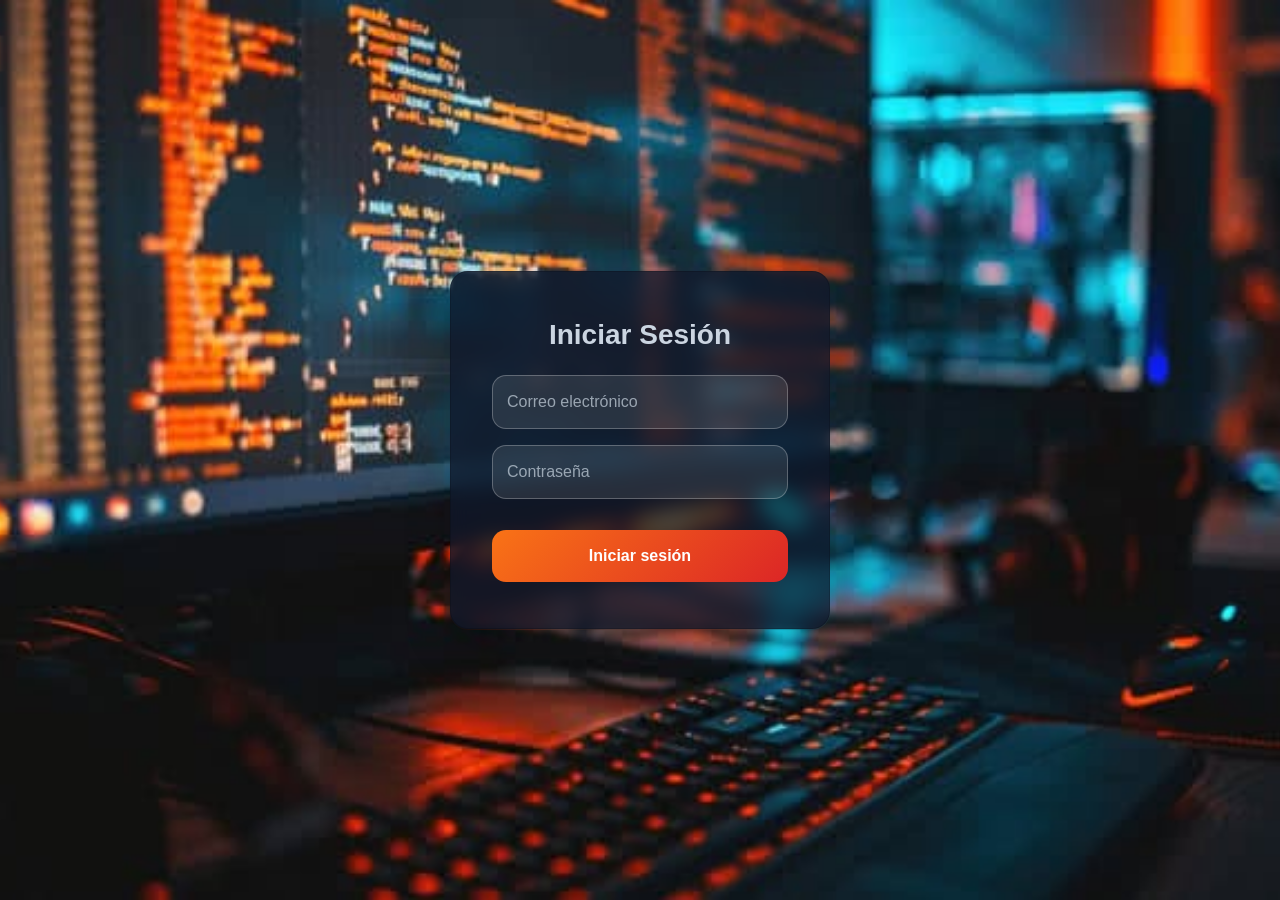
<file: index.html>
<!DOCTYPE html>
<html lang="es">

<head>
    <meta charset="UTF-8">
    <meta name="viewport" content="width=device-width, initial-scale=1.0">
    <title>Login</title>

    <!-- Utilice Bootstrap  -->
    <link href="https://cdn.jsdelivr.net/npm/bootstrap@5.3.2/dist/css/bootstrap.min.css" rel="stylesheet">


    <link rel="stylesheet" href="../styles.css/index.Css">
</head>

<body>

    <div class="container d-flex justify-content-center align-items-center min-vh-100">
        <div class="card login-card shadow-lg">
            <div class="card-body">
                <h3 class="text-center mb-4">Iniciar Sesión</h3>

                <form>
                    <div class="mb-3">
                        <input type="email" class="form-control" placeholder="Correo electrónico" required>
                    </div>

                    <div class="mb-3">
                        <input type="password" class="form-control" placeholder="Contraseña" required>
                    </div>


                    <a href="Html/Principal.html" class="btn btn-primary w-100">
                        Iniciar sesión
                    </a>
                </form>
            </div>
        </div>
    </div>

</body>

</html>
</file>
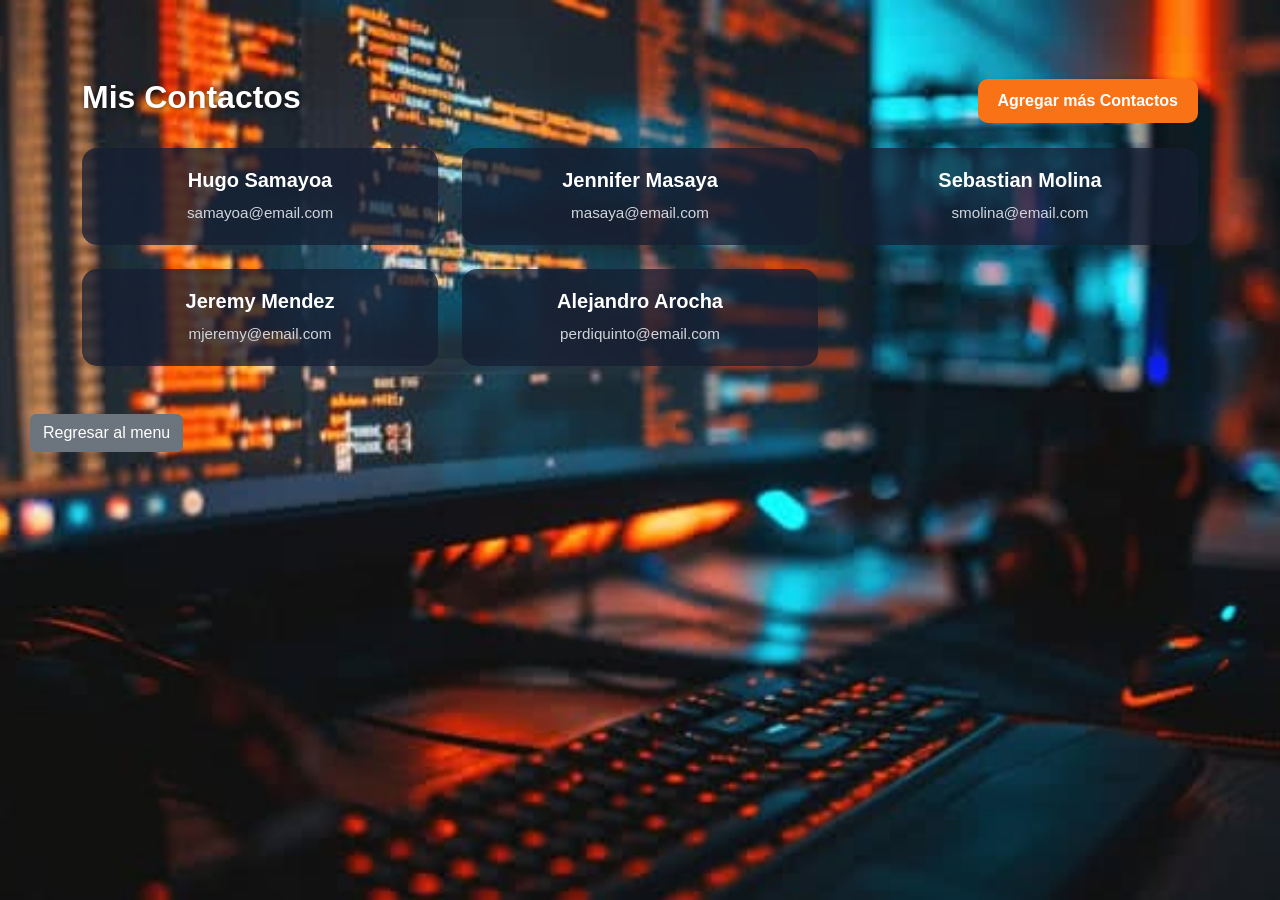
<file: Html/Contactos.html>
<!DOCTYPE html>
<html lang="es">

<head>
    <meta charset="UTF-8">
    <meta name="viewport" content="width=device-width, initial-scale=1.0">
    <title>Contactos</title>


    <link href="https://cdn.jsdelivr.net/npm/bootstrap@5.3.2/dist/css/bootstrap.min.css" rel="stylesheet">


    <link rel="stylesheet" href="../styles.css/Contactos.Css">


    <div class="container py-5">

        <div class="d-flex justify-content-between align-items-center mb-4">
            <h2>Mis Contactos</h2>
            <a href="NuevoContacto.html" class="btn btn-warning">Agregar más Contactos</a>
        </div>


        <div class="row g-4">

            <div class="col-12 col-sm-6 col-md-4">
                <div class="contact-card">
                    <h5>Hugo Samayoa</h5>
                    <p>samayoa@email.com</p>
                </div>
            </div>


            <div class="col-12 col-sm-6 col-md-4">
                <div class="contact-card">
                    <h5>Jennifer Masaya</h5>
                    <p>masaya@email.com</p>
                </div>
            </div>


            <div class="col-12 col-sm-6 col-md-4">
                <div class="contact-card">
                    <h5>Sebastian Molina</h5>
                    <p>smolina@email.com</p>
                </div>
            </div>


            <div class="col-12 col-sm-6 col-md-4">
                <div class="contact-card">
                    <h5>Jeremy Mendez</h5>
                    <p>mjeremy@email.com</p>
                </div>
            </div>


            <div class="col-12 col-sm-6 col-md-4">
                <div class="contact-card">
                    <h5>Alejandro Arocha</h5>
                    <p>perdiquinto@email.com</p>
                </div>
            </div>
        </div>

    </div>
    <a href="Principal.html" class="btn btn-secondary">Regresar al menu</a>
    </body>

</html>
</file>
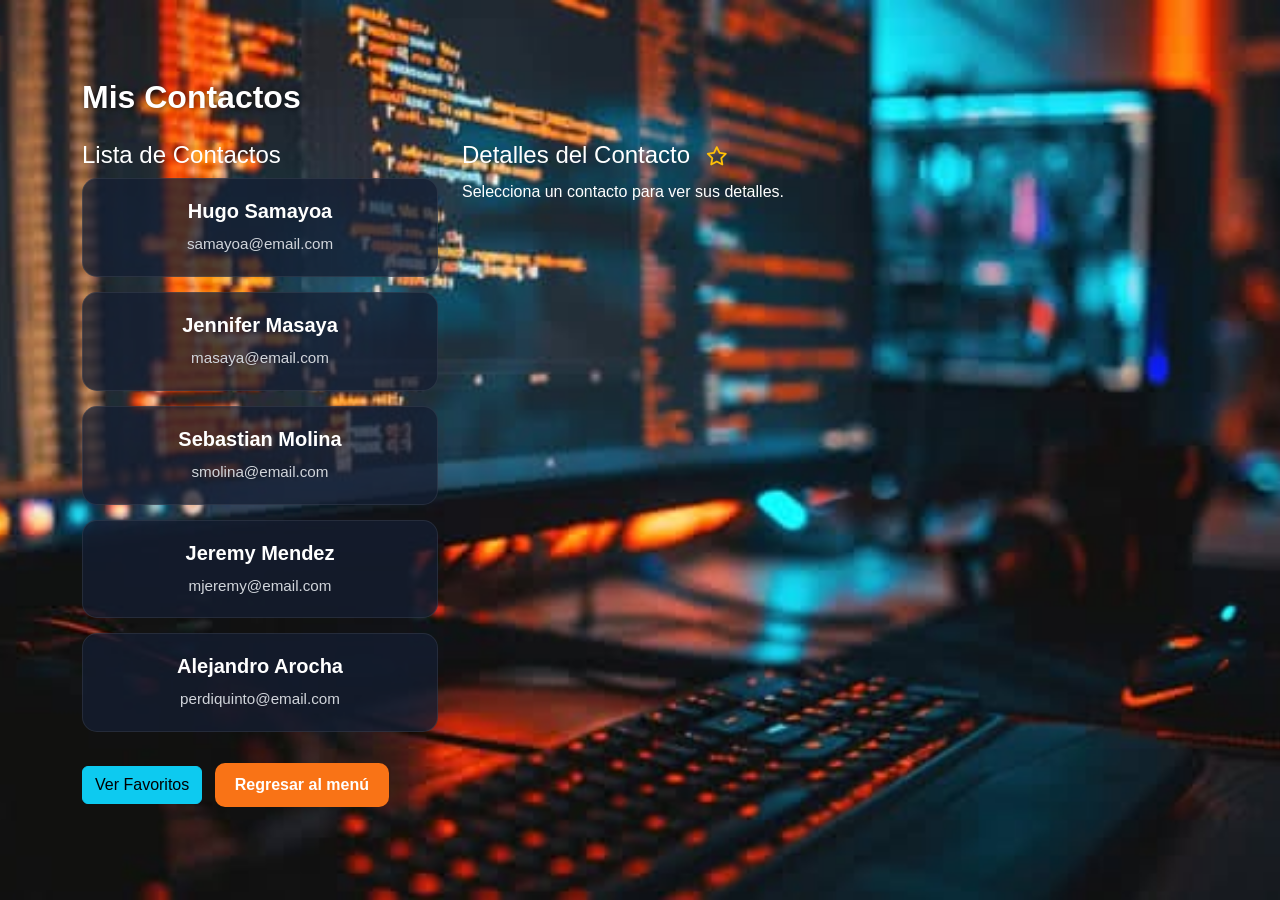
<file: Html/DetallesContacto.html>
<!DOCTYPE html>
<html lang="es">

<head>
    <meta charset="UTF-8">
    <meta name="viewport" content="width=device-width, initial-scale=1.0">
    <title>Detalles del Contacto</title>

    <link href="https://cdn.jsdelivr.net/npm/bootstrap@5.3.2/dist/css/bootstrap.min.css" rel="stylesheet">
    <link rel="stylesheet" href="../styles.css/DetallesContacto.Css">
    <!-- Icono para la estrella para poder poner favoritos a los contactos -->
    <link rel="stylesheet" href="https://cdnjs.cloudflare.com/ajax/libs/font-awesome/6.0.0-beta3/css/all.min.css">
</head>

<body>

    <div class="container py-5">
        <h2>Mis Contactos</h2>
        <div class="row">
            <div class="col-md-4">
                <h4>Lista de Contactos</h4>
                <div id="contact-list"></div>
            </div>
            <div class="col-md-8">
                <h4>
                    Detalles del Contacto
                    <button id="favorite-btn" class="btn btn-link text-warning p-0 ms-2" style="font-size: 1.2rem;">
                        <i class="far fa-star"></i>
                    </button>
                </h4>
                <div id="contact-details">
                    <p>Selecciona un contacto para ver sus detalles.</p>
                </div>
            </div>
        </div>

        <div class="mt-3">
            <a href="Favoritos.html" class="btn btn-info me-2">Ver Favoritos</a>
            <a href="Principal.html" class="btn btn-warning">Regresar al menú</a>
        </div>
    </div>

    <script src="../Js/Script.js"></script>
</body>

</html>
</file>
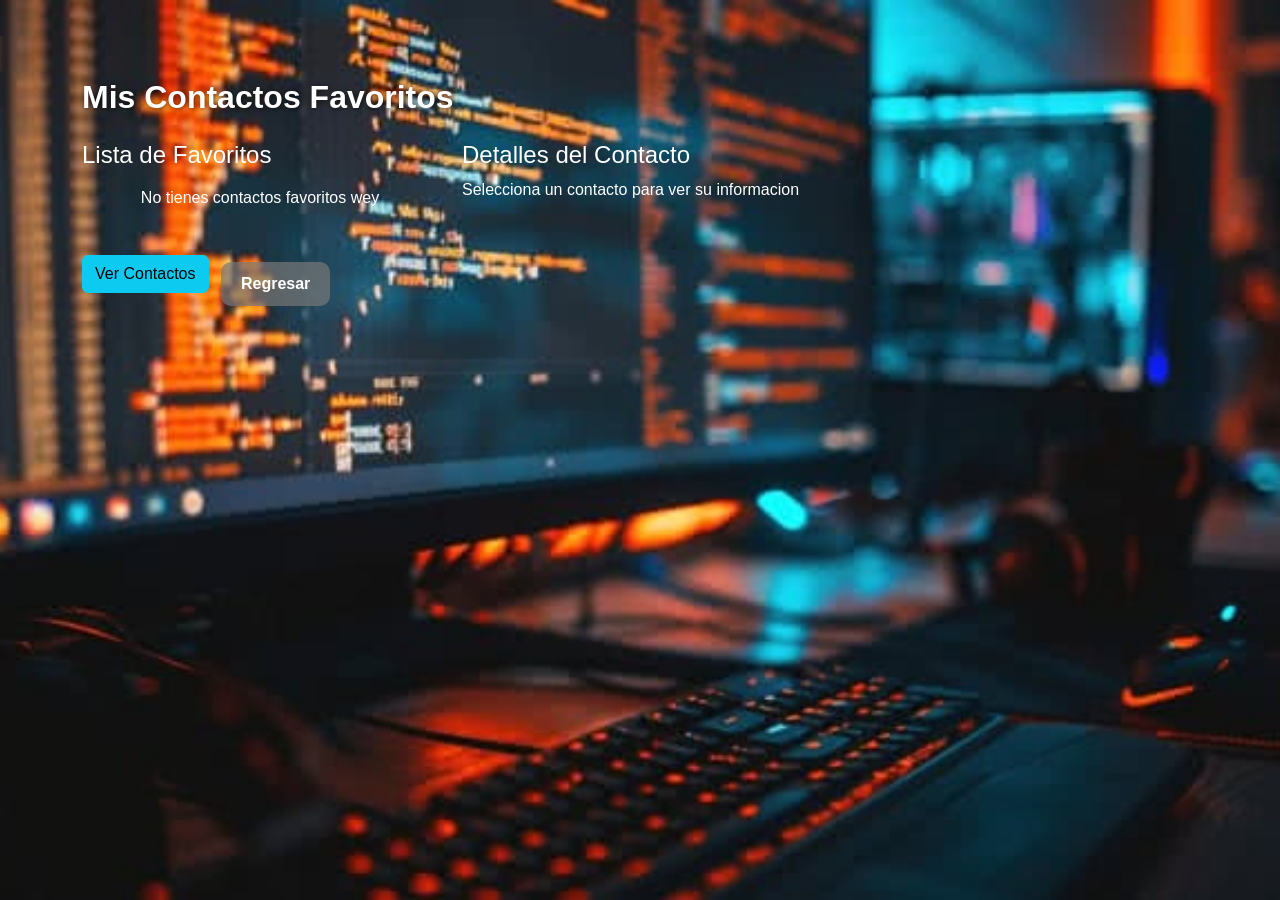
<file: Html/Favoritos.html>
<!DOCTYPE html>
<html lang="es">

<head>
    <meta charset="UTF-8">
    <meta name="viewport" content="width=device-width, initial-scale=1.0">
    <title>Mis Favoritos</title>
    <link href="https://cdn.jsdelivr.net/npm/bootstrap@5.3.2/dist/css/bootstrap.min.css" rel="stylesheet">
    <link rel="stylesheet" href="../styles.css/DetallesContacto.Css">
    <link rel="stylesheet" href="https://cdnjs.cloudflare.com/ajax/libs/font-awesome/6.0.0-beta3/css/all.min.css">
</head>

<body>
    <div class="container py-5">
        <h2>Mis Contactos Favoritos</h2>
        <div class="row">
            <div class="col-md-4">
                <h4>Lista de Favoritos</h4>
                <div id="favorites-list"></div>
            </div>
            <div class="col-md-8">
                <h4>Detalles del Contacto</h4>
                <div id="contact-details">
                    <p>Selecciona un contacto para ver su informacion</p>
                </div>
            </div>
        </div>
        <div class="mt-3">
            <a href="DetallesContacto.html" class="btn btn-info me-2">Ver Contactos</a>
            <a href="Principal.html" class="btn btn-secondary">Regresar</a>
        </div>
    </div>
    <script src="../Js/Script.js"></script>
</body>

</html>
</file>
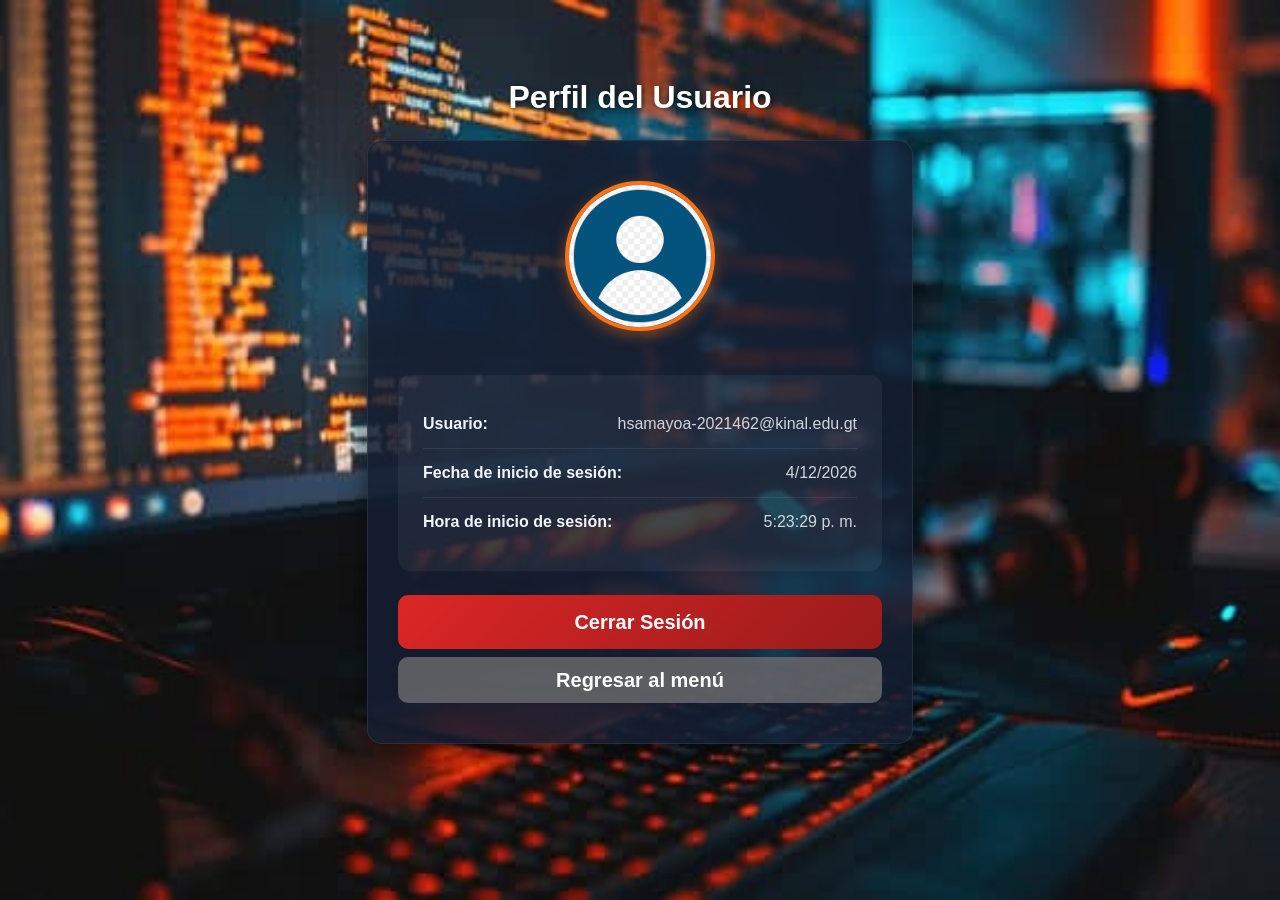
<file: Html/perfil.html>
<!DOCTYPE html>
<html lang="es">

<head>
    <meta charset="UTF-8">
    <meta name="viewport" content="width=device-width, initial-scale=1.0">
    <title>Perfil del Usuario</title>

    <link href="https://cdn.jsdelivr.net/npm/bootstrap@5.3.2/dist/css/bootstrap.min.css" rel="stylesheet">

    <link rel="stylesheet" href="../styles.css/perfil.css">
</head>

<body>

    <div class="container py-5">
        <h2 class="text-center mb-4">Perfil del Usuario</h2>

        <div class="row justify-content-center">
            <div class="col-12 col-md-8 col-lg-6">
                <div class="profile-card">
                    <div class="text-center mb-4">
                        <img id="profile-image" src="../Image/perfil.png" alt="Foto de perfil" class="profile-img">
                    </div>

                    <div class="profile-info">
                        <div class="info-item">
                            <strong>Usuario:</strong>
                            <span id="user-email">Cargando...</span>
                        </div>

                        <div class="info-item">
                            <strong>Fecha de inicio de sesión:</strong>
                            <span id="login-date">Cargando...</span>
                        </div>

                        <div class="info-item">
                            <strong>Hora de inicio de sesión:</strong>
                            <span id="login-time">Cargando...</span>
                        </div>
                    </div>

                    <div class="d-grid gap-2 mt-4">
                        <button id="logout-btn" class="btn btn-danger btn-lg">Cerrar Sesión</button>
                        <a href="Principal.html" class="btn btn-secondary btn-lg">Regresar al menú</a>
                    </div>
                </div>
            </div>
        </div>
    </div>

    <script src="../Js/perfil.js"></script>
</body>

</html>
</file>
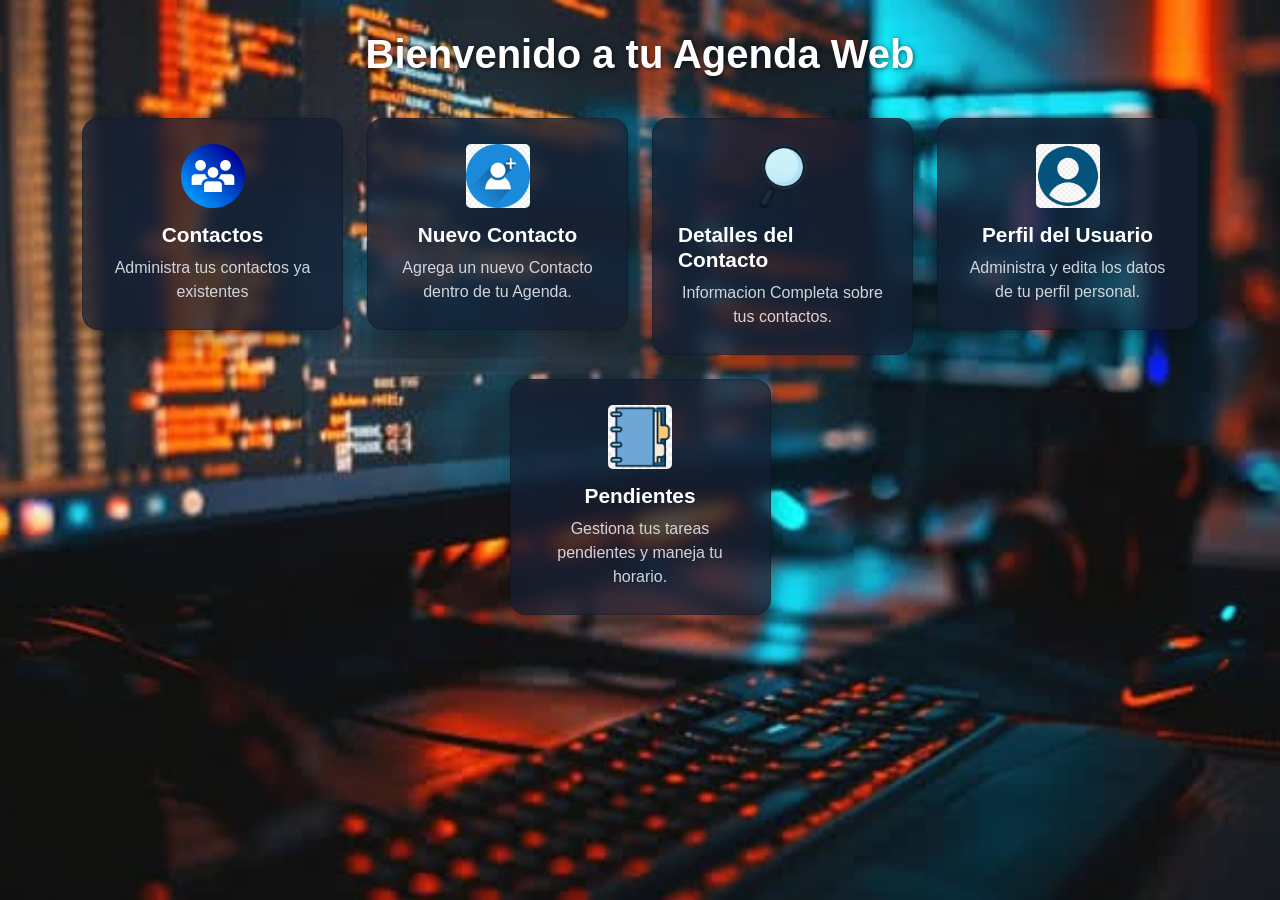
<file: Html/Principal.html>
<!DOCTYPE html>
<html lang="es">
<head>
    <meta charset="UTF-8" />
    <meta name="viewport" content="width=device-width, initial-scale=1" />
    <title>Página Principal - Agenda</title>

    <!-- Bootstrap -->
    <link href="https://cdn.jsdelivr.net/npm/bootstrap@5.3.0/dist/css/bootstrap.min.css" rel="stylesheet" />


    <link rel="stylesheet" href="../styles.css/Principal.Css">
</head>
<body>

    <h1>Bienvenido a tu Agenda Web</h1>

    <div class="container">
        <div class="row g-4 justify-content-center">

            <div class="col-12 col-sm-6 col-md-4 col-lg-3">
                <div class="card" onclick="location.href='contactos.html'">
                    <div class="card-body">
                        <img src="../Image/contactoapartado.png" alt="Contactos" class="card-img">
                        <h5 class="card-title">Contactos</h5>
                        <p class="card-text">Administra tus contactos ya existentes</p>
                    </div>
                </div>
            </div>

            <div class="col-12 col-sm-6 col-md-4 col-lg-3">
                <div class="card" onclick="location.href='NuevoContacto.html'">
                    <div class="card-body">
                        <img src="../Image/agregarContacto.png" alt="Contactos" class="card-img">
                        <h5 class="card-title">Nuevo Contacto</h5>
                        <p class="card-text">Agrega un nuevo Contacto dentro de tu Agenda.</p>
                    </div>
                </div>
            </div>

            <div class="col-12 col-sm-6 col-md-4 col-lg-3">
                <div class="card" onclick="location.href='DetallesContacto.html'">
                    <div class="card-body">
                        <img src="../Image/detallecontacto.png" alt="Contactos" class="card-img">
                        <h5 class="card-title">Detalles del Contacto</h5>
                        <p class="card-text">Informacion Completa sobre tus contactos.</p>
                    </div>
                </div>
            </div>

            <div class="col-12 col-sm-6 col-md-4 col-lg-3">
                <div class="card" onclick="location.href='perfil.html'">
                    <div class="card-body">
                        <img src="../Image/perfil.png" alt="Contactos" class="card-img">
                        <h5 class="card-title">Perfil del Usuario</h5>
                        <p class="card-text">Administra y edita los datos de tu perfil personal.</p>
                    </div>
                </div>
            </div>

            <div class="col-12 col-sm-6 col-md-4 col-lg-3">
                <div class="card" onclick="location.href='todo-list.html'">
                    <div class="card-body">
                        <img src="../Image/pendientesagenda.png" alt="Contactos" class="card-img">
                        <h5 class="card-title">Pendientes</h5>
                        <p class="card-text">Gestiona tus tareas pendientes y maneja tu horario.</p>
                    </div>
                </div>
            </div>

        </div>
    </div>

</body>
</html>
</file>
<file: styles.css/index.Css>
body {
    background-image: url("../Image/fondologin.jpg");
    background-size: cover;
    background-position: center;
    background-repeat: no-repeat;
    background-attachment: fixed;
    margin: 0;
    font-family: 'Segoe UI', Tahoma, Geneva, Verdana, sans-serif;
}


.login-card {
    width: 100%;
    max-width: 380px;
    border-radius: 18px;
    background: rgba(15, 23, 42, 0.75);
    backdrop-filter: blur(10px);
    -webkit-backdrop-filter: blur(10px);
    box-shadow: 0 15px 40px rgba(0, 0, 0, 0.6);
    padding: 30px 25px;
    color: #e0e7ff;
    animation: fadeIn 0.8s ease-in-out;
}


.login-card h3 {
    font-weight: 700;
    color: #cbd5e1;
    margin-bottom: 25px;
    text-align: center;
}


.form-control {
    background: rgba(255, 255, 255, 0.1);
    border: 1.5px solid rgba(255, 255, 255, 0.25);
    color: #e0e7ff;
    border-radius: 14px;
    padding: 14px;
    font-size: 1rem;
    transition: border-color 0.3s ease, background-color 0.3s ease;
}

.form-control::placeholder {
    color: rgba(203, 213, 225, 0.7);
}

.form-control:focus {
    background: rgba(255, 255, 255, 0.15);
    border-color: #f97316;
    box-shadow: 0 0 8px rgba(249, 115, 22, 0.6);
    color: #f0f9ff;
    outline: none;
}


.btn-primary {
    margin-top: 15px;
    border-radius: 14px;
    padding: 14px;
    font-weight: 600;
    background: linear-gradient(135deg, #f97316, #dc2626);
    border: none;
    color: white;
    font-size: 1rem;
    transition: background-color 0.3s ease, box-shadow 0.3s ease, transform 0.2s ease;
    cursor: pointer;
}

.btn-primary:hover {
    background: linear-gradient(135deg, #c2410c, #b91c1c);
    box-shadow: 0 10px 25px rgba(220, 38, 38, 0.7);
    transform: translateY(-2px);
}


@keyframes fadeIn {
    from {
        opacity: 0;
        transform: translateY(20px);
    }

    to {
        opacity: 1;
        transform: translateY(0);
    }
}


@media (max-width: 576px) {
    .login-card {
        margin: 0 15px;
        padding: 25px 20px;
    }
}
</file>
<file: styles.css/Contactos.Css>
body {
    background-image: url("../Image/fondologin.jpg");
    background-size: cover;
    background-position: center;
    background-repeat: no-repeat;
    background-attachment: fixed;
    margin: 0;
    font-family: 'Segoe UI', Tahoma, Geneva, Verdana, sans-serif;
    min-height: 100vh;
    padding: 30px;
    color: #fff;
}


h2 {
    font-weight: 700;
    text-shadow: 1px 1px 5px rgba(0,0,0,0.6);
}


.contact-card {
    background: rgba(20, 30, 50, 0.75);
    border-radius: 15px;
    padding: 20px;
    text-align: center;
    cursor: pointer;
    transition: transform 0.2s ease, box-shadow 0.2s ease, background 0.3s ease;
}


.contact-card:hover {
    transform: translateY(-5px);
    box-shadow: 0 10px 25px rgba(0,0,0,0.4);
    background: rgba(255, 165, 0, 0.85); 
}


.contact-card h5 {
    margin-bottom: 10px;
    font-weight: 600;
}


.contact-card p {
    margin: 0;
    font-size: 0.95rem;
    color: #d1d5db;
}


.btn-warning {
    font-weight: 600;
    border-radius: 10px;
    padding: 10px 20px;
    background-color: #f97316; 
    border: none;
    color: #fff;
    transition: background 0.3s ease;
}

.btn-warning:hover {
    background-color: #e65c00;
}


@media (max-width: 576px) {
    body {
        padding: 20px;
    }

    .contact-card {
        padding: 15px;
    }

    .btn-warning {
        width: 100%;
        text-align: center;
    }
}
</file>
<file: styles.css/DetallesContacto.Css>
body {
    background-image: url("../Image/fondologin.jpg");
    background-size: cover;
    background-position: center;
    background-repeat: no-repeat;
    background-attachment: fixed;
    margin: 0;
    font-family: 'Segoe UI', Tahoma, Geneva, Verdana, sans-serif;
    min-height: 100vh;
    padding: 30px;
    color: #fff;
}


h2 {
    font-weight: 700;
    text-shadow: 1px 1px 5px rgba(0, 0, 0, 0.6);
    margin-bottom: 25px;
}


.contact-container {
    display: flex;
    flex-direction: column;
    gap: 20px;
}

@media (min-width: 768px) {
    .contact-container {
        flex-direction: row;
    }
}


.contact-list {
    flex: 1;
    max-width: 100%;
}

@media (min-width: 768px) {
    .contact-list {
        max-width: 350px;
    }
}


.contact-details {
    flex: 2;
    min-height: 400px;
}


.contact-card {
    background: rgba(20, 30, 50, 0.75);
    border-radius: 15px;
    padding: 20px;
    margin-bottom: 15px;
    text-align: center;
    cursor: pointer;
    transition: transform 0.2s ease, box-shadow 0.2s ease, background 0.3s ease;
    border: 1px solid rgba(255, 255, 255, 0.08);
}

.contact-card:hover {
    transform: translateY(-5px);
    box-shadow: 0 10px 25px rgba(0, 0, 0, 0.4);
    background: rgba(46, 204, 113, 0.85);
}

.contact-card.selected {
    background: rgba(46, 204, 113, 0.95);
    box-shadow: 0 10px 20px rgba(46, 204, 113, 0.4);
}

.contact-card h5 {
    margin-bottom: 10px;
    font-weight: 600;
    color: #fff;
}

.contact-card p {
    margin: 0;
    font-size: 0.95rem;
    color: #d1d5db;
}


.contact-details,
.card {
    background: rgba(20, 30, 50, 0.85);
    border-radius: 15px;
    padding: 25px;
    box-shadow: 0 10px 25px rgba(0, 0, 0, 0.5);
    color: #f1f5f9;
    border: 1px solid rgba(255, 255, 255, 0.08);
}

.card hr {
    border-color: rgba(255, 255, 255, 0.08);
}

.card .list-group-item {
    background: transparent;
    color: #e5e7eb;
    border-color: rgba(255, 255, 255, 0.08);
    padding: 10px 15px;
    border-bottom: 1px solid rgba(255, 255, 255, 0.08);
}

.card .list-group-item:last-child {
    border-bottom: none;
}

.card .list-group-item strong {
    color: #fff;
}


.btn-secondary {
    margin-top: 20px;
    border-radius: 10px;
    padding: 10px 20px;
    background-color: rgba(120, 120, 120, 0.7);
    border: none;
    color: #fff;
    font-weight: 600;
    transition: background 0.3s ease;
}

.btn-secondary:hover {
    background-color: rgba(120, 120, 120, 0.9);
}


.btn-warning {
    font-weight: 600;
    border-radius: 10px;
    padding: 10px 20px;
    background-color: #f97316;
    border: none;
    color: #fff;
    transition: background 0.3s ease;
}

.btn-warning:hover {
    background-color: #e65c00;
}


@media (max-width: 576px) {
    body {
        padding: 20px;
    }

    .contact-card {
        padding: 15px;
    }

    .btn-warning,
    .btn-secondary {
        width: 100%;
        text-align: center;
        margin-top: 10px;
    }
}
</file>
<file: styles.css/perfil.css>
body {
    background-image: url("../Image/fondologin.jpg");
    background-size: cover;
    background-position: center;
    background-repeat: no-repeat;
    background-attachment: fixed;
    margin: 0;
    font-family: 'Segoe UI', Tahoma, Geneva, Verdana, sans-serif;
    min-height: 100vh;
    padding: 30px;
    color: #fff;
}

h2 {
    font-weight: 700;
    text-shadow: 1px 1px 5px rgba(0, 0, 0, 0.6);
}

.profile-card {
    background: rgba(20, 30, 50, 0.85);
    border-radius: 15px;
    padding: 40px 30px;
    box-shadow: 0 10px 25px rgba(0, 0, 0, 0.5);
    border: 1px solid rgba(255, 255, 255, 0.08);
}

.profile-img {
    width: 150px;
    height: 150px;
    border-radius: 50%;
    object-fit: cover;
    border: 4px solid #f97316;
    box-shadow: 0 5px 15px rgba(249, 115, 22, 0.4);
    margin-bottom: 20px;
}

.profile-info {
    background: rgba(255, 255, 255, 0.05);
    border-radius: 12px;
    padding: 25px;
    margin-top: 20px;
}

.info-item {
    padding: 12px 0;
    border-bottom: 1px solid rgba(255, 255, 255, 0.08);
    display: flex;
    justify-content: space-between;
    align-items: center;
    flex-wrap: wrap;
}

.info-item:last-child {
    border-bottom: none;
}

.info-item strong {
    color: #f1f5f9;
    font-weight: 600;
    margin-right: 10px;
}

.info-item span {
    color: #d1d5db;
    font-size: 1rem;
}

.btn-danger {
    font-weight: 600;
    border-radius: 10px;
    padding: 12px 20px;
    background: linear-gradient(135deg, #dc2626, #991b1b);
    border: none;
    color: #fff;
    transition: background 0.3s ease, box-shadow 0.3s ease, transform 0.2s ease;
}

.btn-danger:hover {
    background: linear-gradient(135deg, #b91c1c, #7f1d1d);
    box-shadow: 0 8px 20px rgba(220, 38, 38, 0.6);
    transform: translateY(-2px);
}

.btn-secondary {
    border-radius: 10px;
    font-weight: 600;
    background-color: rgba(120, 120, 120, 0.7);
    border: none;
    color: #fff;
    transition: background 0.3s ease;
}

.btn-secondary:hover {
    background-color: rgba(120, 120, 120, 0.9);
}

@media (max-width: 576px) {
    body {
        padding: 20px;
    }

    .profile-card {
        padding: 30px 20px;
    }

    .profile-img {
        width: 120px;
        height: 120px;
    }

    .info-item {
        flex-direction: column;
        align-items: flex-start;
        gap: 5px;
    }
}
</file>
<file: styles.css/Principal.Css>
body {
    background-image: url("../Image/fondologin.jpg");
    background-size: cover;
    background-position: center;
    background-repeat: no-repeat;
    background-attachment: fixed;
    margin: 0;
    font-family: 'Segoe UI', Tahoma, Geneva, Verdana, sans-serif;
    min-height: 100vh;
    padding: 30px;
    color: #fff;
}


h1 {
    text-align: center;
    font-weight: 700;
    font-size: 2.5rem;
    margin-bottom: 40px;
    text-shadow: 1px 1px 5px rgba(0, 0, 0, 0.6);
}


.card {
    cursor: pointer;
    border-radius: 16px;
    background: rgba(20, 30, 50, 0.75);
    backdrop-filter: blur(8px);
    -webkit-backdrop-filter: blur(8px);
    box-shadow: 0 8px 24px rgba(0, 0, 0, 0.3);
    transition: transform 0.2s ease, box-shadow 0.2s ease;
}

.card:hover {
    transform: translateY(-6px);
    box-shadow: 0 12px 30px rgba(0, 0, 0, 0.45);
}


.card-body {
    display: flex;
    flex-direction: column;
    align-items: center;
    padding: 25px;
}


.card-icon {
    font-size: 48px;
    margin-bottom: 15px;
    color: #f97316;
}


.card-title {
    font-weight: 600;
    font-size: 1.3rem;
    color: #fff;
    margin-bottom: 8px;
}


.card-text {
    color: #d1d5db;
    text-align: center;
    font-size: 1rem;
}


@media (max-width: 576px) {
    body {
        padding: 20px;
    }
}


.card-img {
    width: 64px;
    height: 64px;
    object-fit: contain;
    margin-bottom: 15px;
}
</file>
